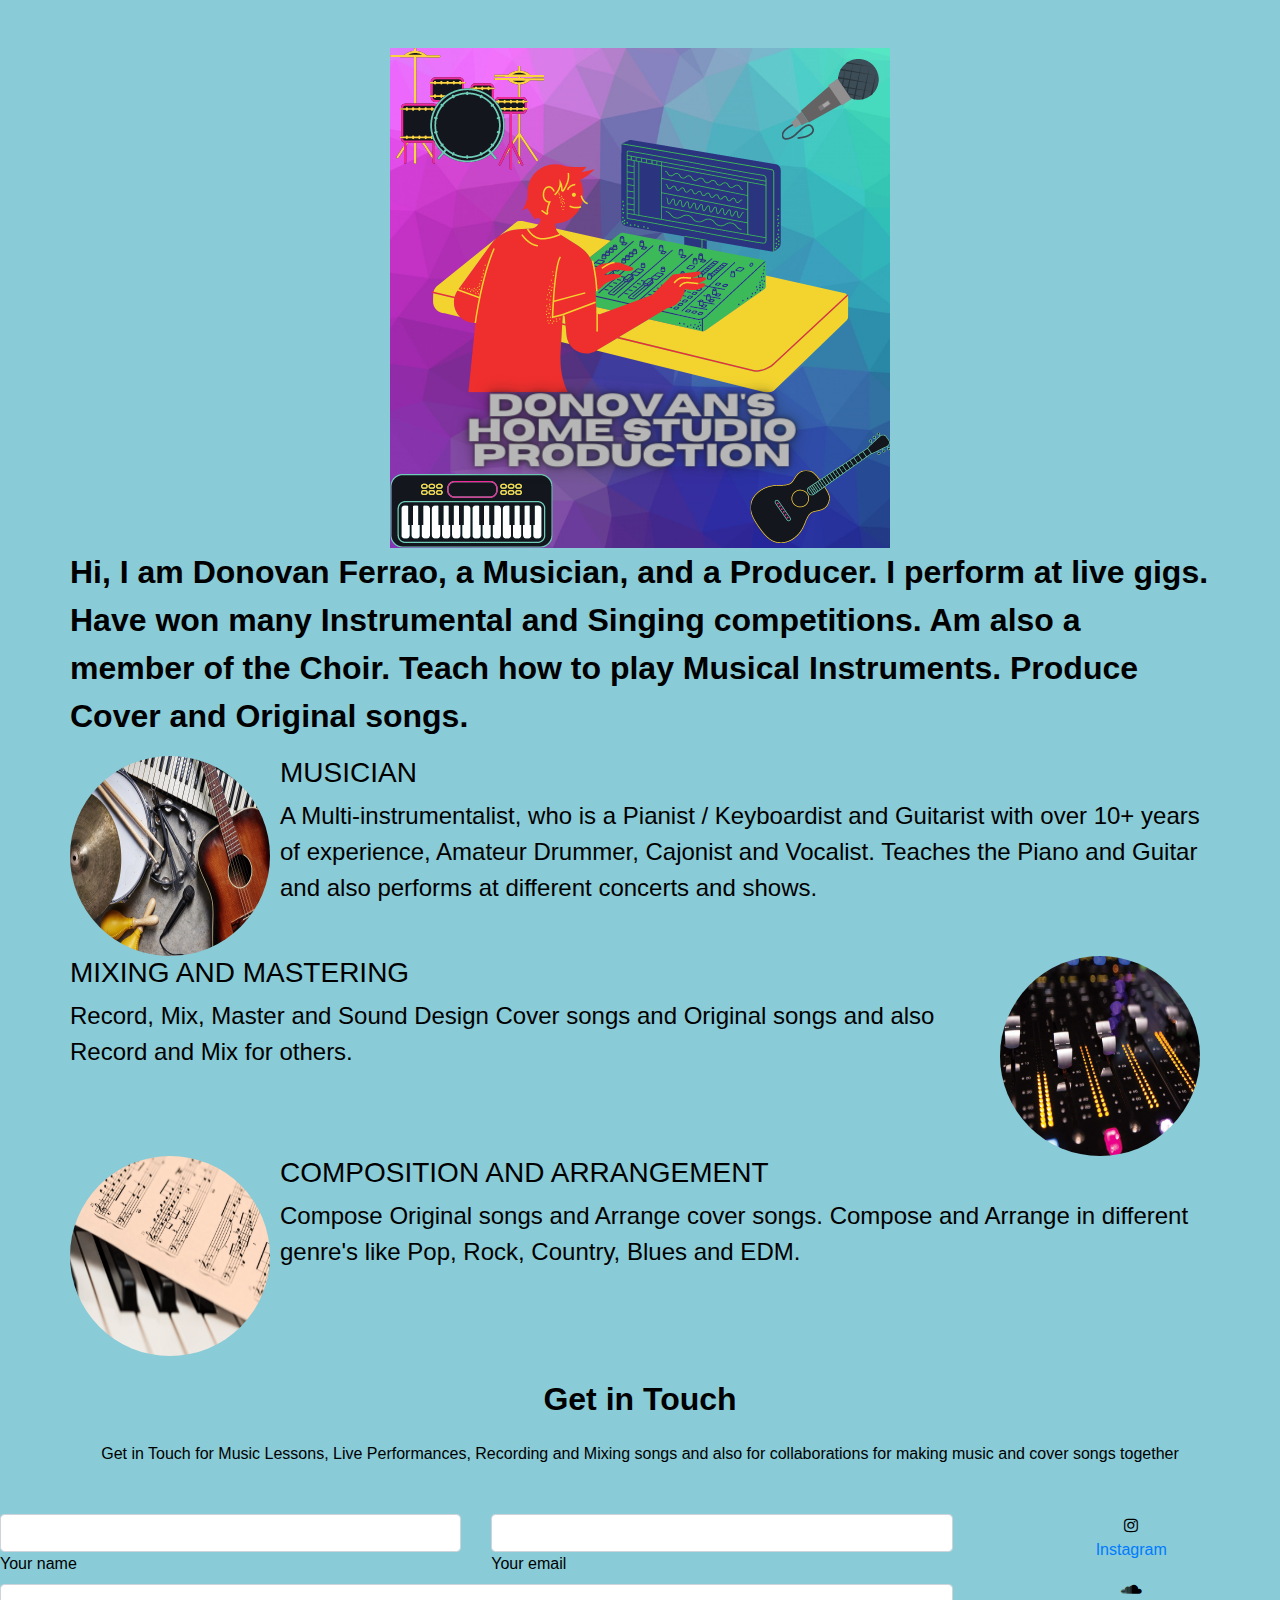
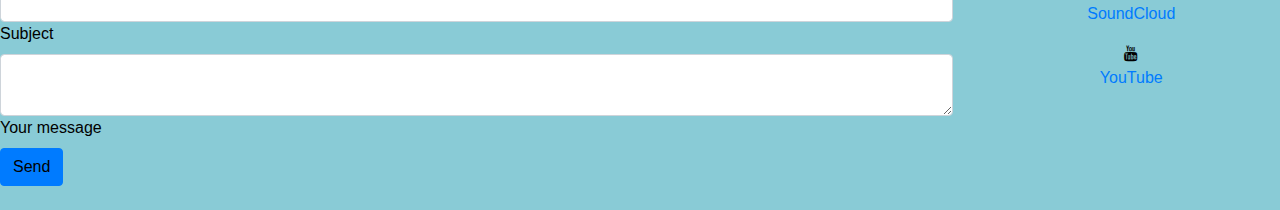
<file: index.html>
<!doctype html>
<html lang="en">

<head>
    <meta name="google-site-verification" content="LEYPB1_w6u5tFqw8GWBZyDi9YO7iAM-C_oRaXPlS6pE" />
    <title>Home Studio Productions</title>
    <!-- Required meta tags -->
    <meta charset="utf-8">
    <meta name="viewport" content="width=device-width, initial-scale=1, shrink-to-fit=no">
    <link rel="stylesheet" href="styles.css">

    <!-- Bootstrap CSS -->
    <link rel="stylesheet" href="https://stackpath.bootstrapcdn.com/bootstrap/4.3.1/css/bootstrap.min.css"
        integrity="sha384-ggOyR0iXCbMQv3Xipma34MD+dH/1fQ784/j6cY/iJTQUOhcWr7x9JvoRxT2MZw1T" crossorigin="anonymous">
</head>

<body>

    
    <!-- Tab panes -->
    <div class="tab-content">
        <div class="tab-pane fade show active" id="tab1Id" role="tabpanel"></div>
        <div class="tab-pane fade" id="tab2Id" role="tabpanel"></div>
        <div class="tab-pane fade" id="tab3Id" role="tabpanel"></div>
        <div class="tab-pane fade" id="tab4Id" role="tabpanel"></div>
        <div class="tab-pane fade" id="tab5Id" role="tabpanel"></div>
    </div>

    <script>
        $('#navId a').click(e => {
            e.preventDefault();
            $(this).tab('show');
        });
    </script>

    <!-- Main Logo -->
    <div class="container mt-5">
        <div class="row">
            <div class="col d-flex justify-content-center">
                <img src="/assets/images/HSP(3).png" alt="" class="img-fluid logo-img">
            </div>
        </div>
    </div>

    <div class="container">
        <div class="row">
            <p class="intro">Hi, I am Donovan Ferrao, a Musician, and a Producer. I perform at live gigs. Have won many Instrumental and Singing competitions. Am also a member of the Choir. Teach how to play Musical Instruments. Produce Cover and Original songs.</p>
        </div>
    </div>

     <div class="container">

        <div class="block">
            <div class="row">
                <div class="span4">
                    <img class="img-left" src="/assets/images/musician.jpg" width="200px" height="200px" />
                    <div class="content-heading">
                        <h3>MUSICIAN</h3>
                    </div>
                    <p>A Multi-instrumentalist, who is a Pianist / Keyboardist and Guitarist with over 10+ years of experience, Amateur Drummer, Cajonist and Vocalist. Teaches the Piano and Guitar and also performs at different concerts and shows.</p>
                </div>
                <div class="span4">
                    <img class="img-right" src="/assets/images/mastering.jpg" width="200px" height="200px" />
                    <div class="content-heading">
                        <h3>MIXING AND MASTERING </h3>
                    </div>
                    <p>Record, Mix, Master and Sound Design Cover songs and Original songs and also Record and Mix for others.   </p>
                </div>
                <div class="span4">
                    <img class="img-left" src="/assets/images/pexels-pixabay-210764.jpg" width="200px" height="200px" />
                    <div class="content-heading">
                        <h3>COMPOSITION AND ARRANGEMENT</h3>
                    </div>
                    <p>Compose Original songs and Arrange cover songs. Compose and Arrange in different genre's like Pop, Rock, Country, Blues and EDM.</p>
                </div>
            </div>
        </div>

    </div> 
    <!--Section: Contact v.2-->
<section class="mb-4">

    <!--Section heading-->
    <h2 class="h1-responsive font-weight-bold text-center my-4">Get in Touch</h2>
    <!--Section description-->
    <p class="text-center w-responsive mx-auto mb-5">Get in Touch for Music Lessons, Live Performances, Recording and Mixing songs and also for collaborations for making music and cover songs together </p>

    <div class="row">

        <!--Grid column-->
        <div class="col-md-9 mb-md-0 mb-5">
            <form id="contact-form" name="contact-form" action="https://formspree.io/f/xqkgqrke" method="POST">

                <!--Grid row-->
                <div class="row">

                    <!--Grid column-->
                    <div class="col-md-6">
                        <div class="md-form mb-0">
                            <input type="text" id="name" name="name" class="form-control">
                            <label for="name" class="">Your name</label>
                        </div>
                    </div>
                    <!--Grid column-->

                    <!--Grid column-->
                    <div class="col-md-6">
                        <div class="md-form mb-0">
                            <input type="text" id="email" name="email" class="form-control">
                            <label for="email" class="">Your email</label>
                        </div>
                    </div>
                    <!--Grid column-->

                </div>
                <!--Grid row-->

                <!--Grid row-->
                <div class="row">
                    <div class="col-md-12">
                        <div class="md-form mb-0">
                            <input type="text" id="subject" name="subject" class="form-control">
                            <label for="subject" class="">Subject</label>
                        </div>
                    </div>
                </div>
                <!--Grid row-->

                <!--Grid row-->
                <div class="row">

                    <!--Grid column-->
                    <div class="col-md-12">

                        <div class="md-form">
                            <textarea type="text" id="message" name="message" rows="2" class="form-control md-textarea"></textarea>
                            <label for="message">Your message</label>
                        </div>

                    </div>
                </div>
                <!--Grid row-->

            </form>

            <div class="text-center text-md-left">
                <a class="btn btn-primary" onclick="document.getElementById('contact-form').submit();">Send</a>
            </div>
            <div class="status"></div>
        </div>
        
        <!--Grid column-->
        <div class="col-md-3 text-center">
            <ul class="list-unstyled mb-0">
                
                <li><i class="fa fa-instagram" aria-hidden="true"></i>
                    <p> <a href="https://www.instagram.com/donovanferrao100">Instagram</a></p>
                </li>
                <li><i class="fa fa-soundcloud" aria-hidden="true"></i>
                    <p> <a href="https://soundcloud.com/donovan-ferrao-190862396">SoundCloud</a></p>
                </li>
                <li> <i class="fa fa-youtube" aria-hidden="true"></i>
                    <p> <a href="https://youtube.com/channel/UCFl6ctvmdGEaBwcimDLPHnA">YouTube</a></p>
                </li>
            </ul>
        </div>
        <!--Grid column-->
        <!--Grid column-->

    </div>

</section>
<!--Section: Contact v.2-->

    
    <!-- Fonts -->
    <link href="https://fonts.googleapis.com/css2?family=Abril+Fatface&display=swap" rel="stylesheet">
    <link rel="stylesheet" href="https://stackpath.bootstrapcdn.com/font-awesome/4.7.0/css/font-awesome.min.css" integrity="sha384-wvfXpqpZZVQGK6TAh5PVlGOfQNHSoD2xbE+QkPxCAFlNEevoEH3Sl0sibVcOQVnN" crossorigin="anonymous">

    <!-- Optional JavaScript -->
    <!-- jQuery first, then Popper.js, then Bootstrap JS -->
    <script src="https://code.jquery.com/jquery-3.3.1.slim.min.js"
        integrity="sha384-q8i/X+965DzO0rT7abK41JStQIAqVgRVzpbzo5smXKp4YfRvH+8abtTE1Pi6jizo"
        crossorigin="anonymous"></script>
    <script src="https://cdnjs.cloudflare.com/ajax/libs/popper.js/1.14.7/umd/popper.min.js"
        integrity="sha384-UO2eT0CpHqdSJQ6hJty5KVphtPhzWj9WO1clHTMGa3JDZwrnQq4sF86dIHNDz0W1"
        crossorigin="anonymous"></script>
    <script src="https://stackpath.bootstrapcdn.com/bootstrap/4.3.1/js/bootstrap.min.js"
        integrity="sha384-JjSmVgyd0p3pXB1rRibZUAYoIIy6OrQ6VrjIEaFf/nJGzIxFDsf4x0xIM+B07jRM"
        crossorigin="anonymous"></script>
    
</body>

</html>
</file>
<file: styles.css>
html, body {
    background-color: rgb(137, 203, 214) !important;
    color: black !important;
}

.intro {
    font-size: xx-large;
    font-weight: bold;
}

.span4 img {
    margin-right: 10px;
    border-radius: 50%;
}
.span4 .img-left {
    float: left;
}
.span4 .img-right {
    float: right;
}

.container{
font-size: x-large;
}

.video-fluid {
    height: 50vh;
}
</file>
